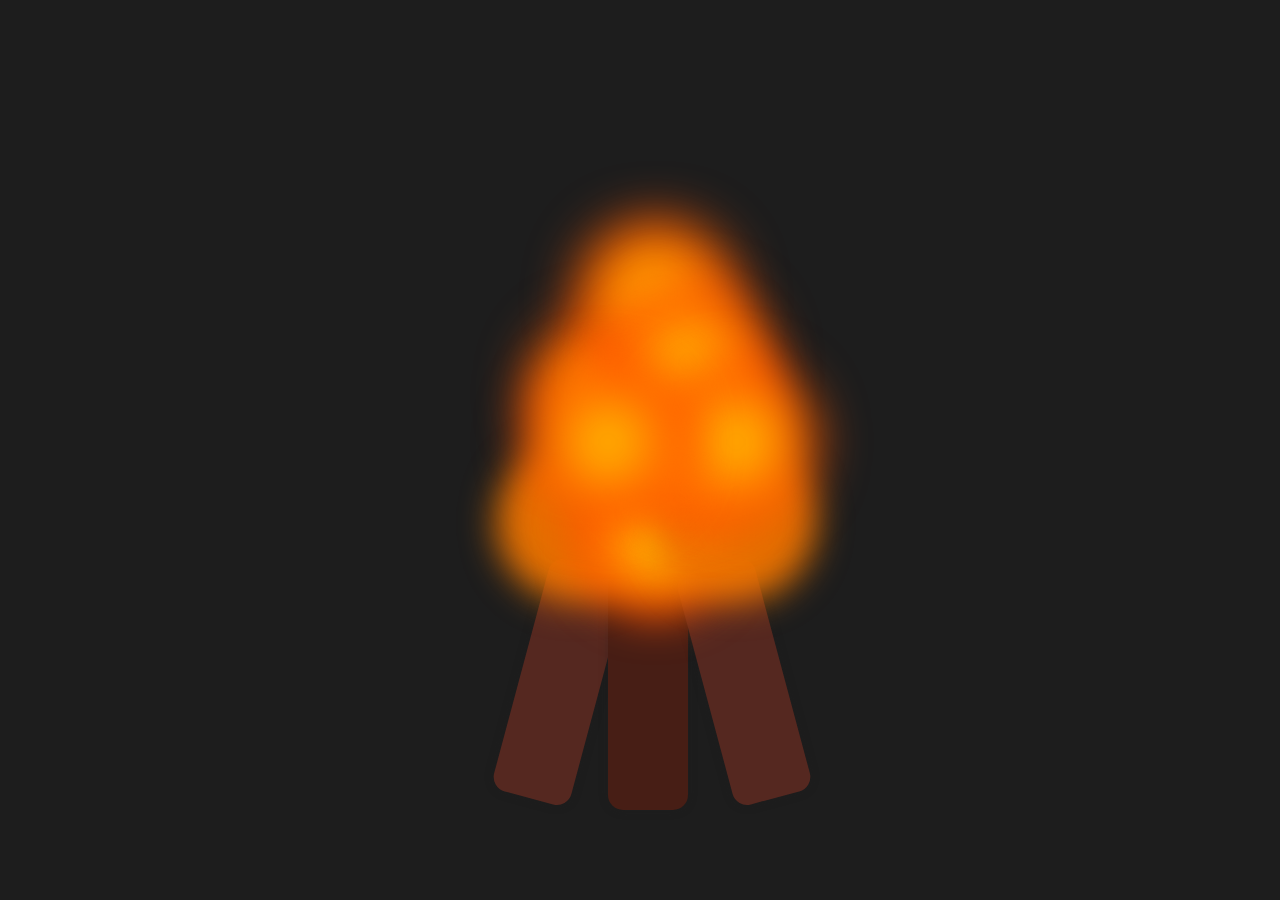
<file: fire/index.html>
<!DOCTYPE html>
<html lang="en">
<head>
    <meta charset="UTF-8">
    <meta http-equiv="X-UA-Compatible" content="IE=edge">
    <meta name="viewport" content="width=device-width, initial-scale=1.0">
    <title>Apii</title>
    <link rel="stylesheet" href="style.css">
</head>
<body>
    <div class="fire">
        <div class="fire-flames">
            <span class="flame"></span>
            <span class="flame"></span>
            <span class="flame"></span>
            <span class="flame"></span>
            <span class="flame"></span>
            <span class="flame"></span>
            <span class="flame"></span>
            <span class="flame"></span>
            <span class="flame"></span>
            <span class="flame"></span>
        </div>
        <div class="wood-path">
            <span class="wood one"></span>
            <span class="wood two"></span>
            <span class="wood three"></span>
        </div>
    </div>
</body>
</html>
</file>
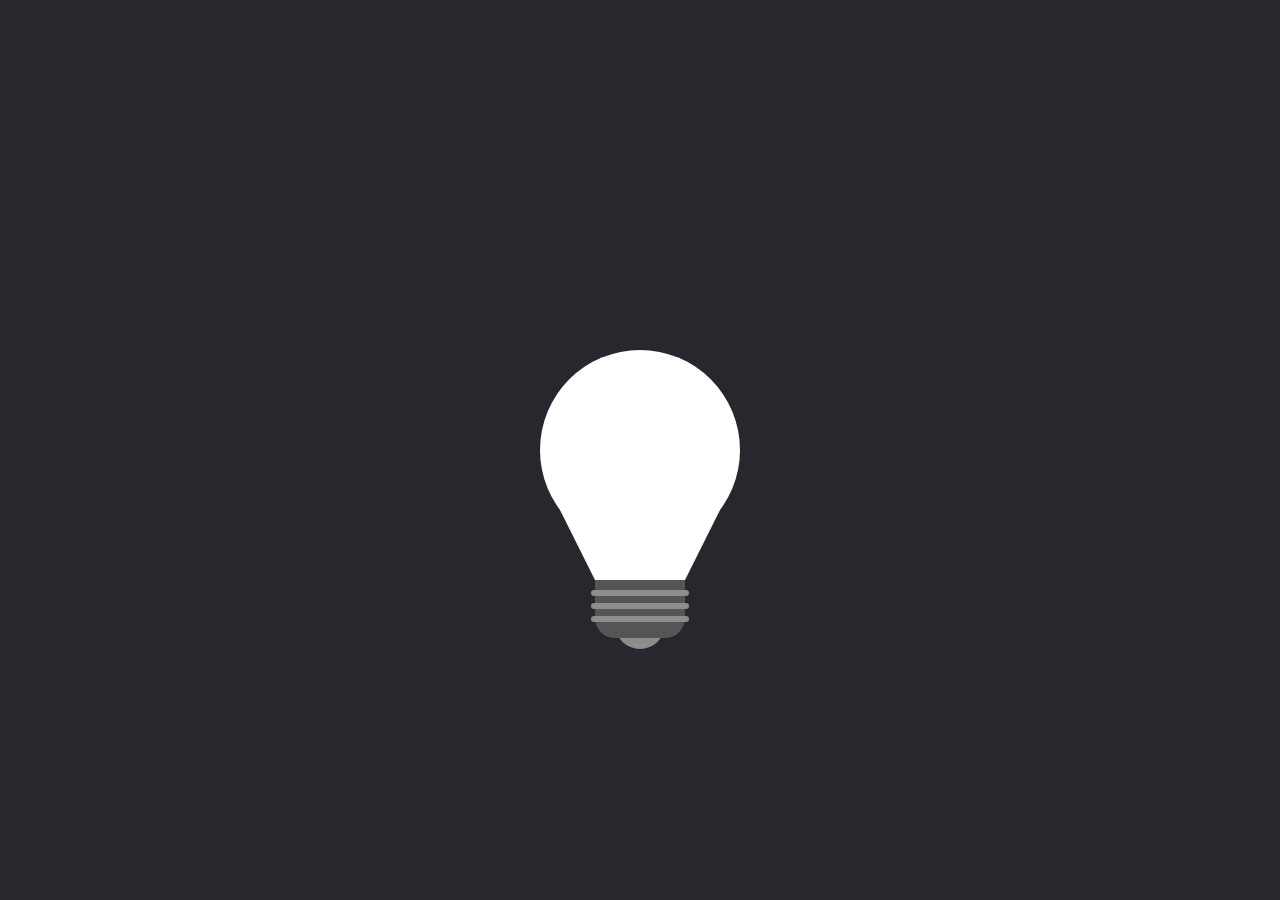
<file: lamp/index.html>
<!DOCTYPE html>
<html lang="en">
<head>
    <meta charset="UTF-8">
    <meta http-equiv="X-UA-Compatible" content="IE=edge">
    <meta name="viewport" content="width=device-width, initial-scale=1.0">
    <title>Lampuu</title>
    <link rel="stylesheet" href="style.css">
</head>
<body>
    <div class="container">
        <input type="checkbox" id="bulb">
        <label for="bulb" class="bulb">
            <span class="bulb-cap"></span>
            <span class="bulb-fotter-contact"></span>
        </label>
    </div>
</body>
</html>
</file>
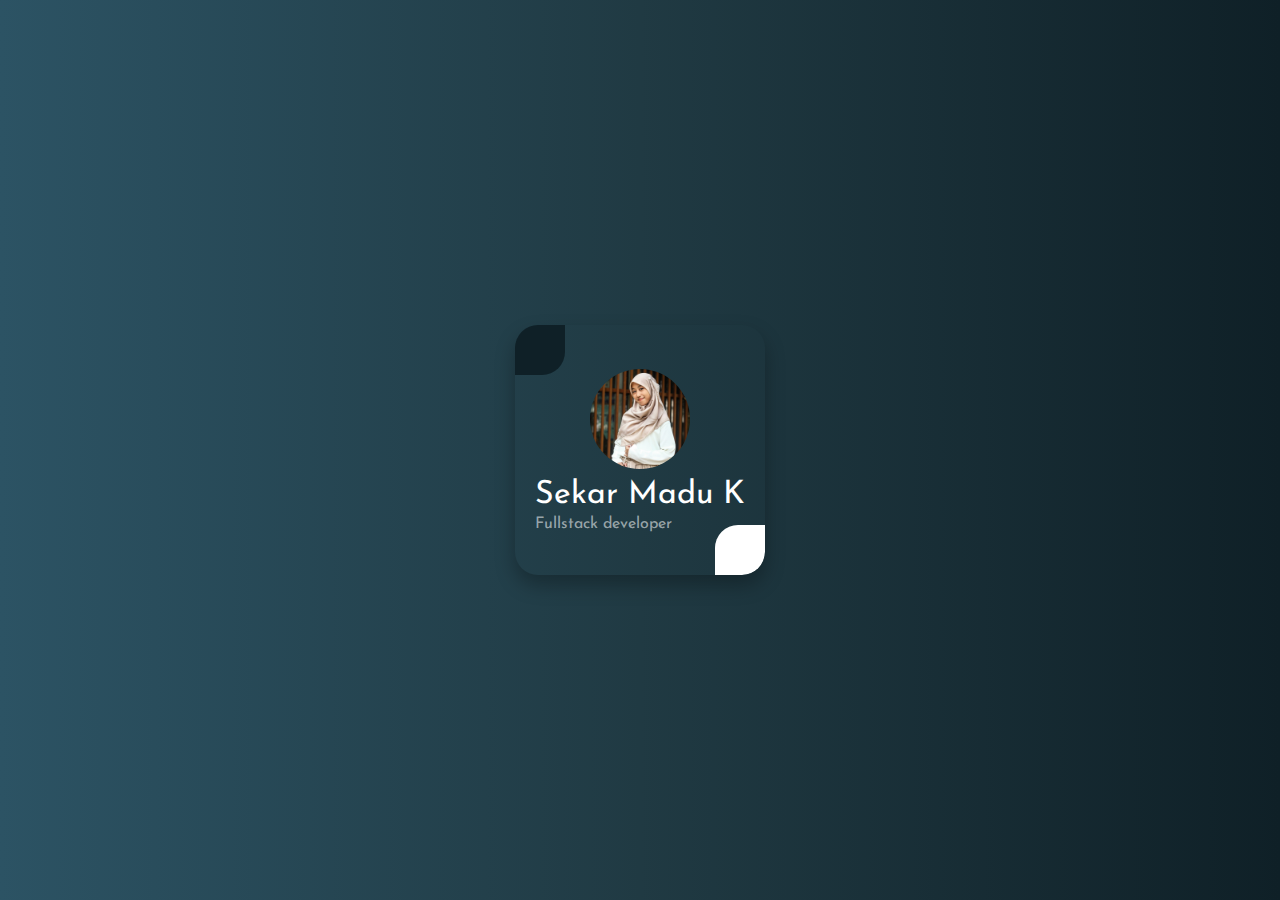
<file: profile-card/index.html>
<!DOCTYPE html>
<html lang="en">
<head>
    <meta charset="UTF-8">
    <meta http-equiv="X-UA-Compatible" content="IE=edge">
    <meta name="viewport" content="width=device-width, initial-scale=1.0">
    <title>MyCard</title>
    <link rel="stylesheet" href="style.css">
    <link rel="stylesheet" href="https://pro.fontawesome.com/releases/v5.10.0/css/all.css" integrity="sha384-AYmEC3Yw5cVb3ZcuHtOA93w35dYTsvhLPVnYs9eStHfGJvOvKxVfELGroGkvsg+p" crossorigin="anonymous"/>
</head>
<body>
    <div class="main center">
        <div class="box center">
            <img src="profile.jpg" alt="">
            <div>
                <p class="user_name">Sekar Madu K</p>
                <p class="skill">Fullstack developer</p>
            </div>
            <div class="arr_container center">
                <i class="fas fa-arrow-right"></i>
            </div>
            <div class="left_container off">
                <p>Skills</p>
                <div class="skills">
                    <div>HTML</div>
                    <div>CSS</div>
                    <div>JS</div>
                    <div>PHP</div>
                    <div>C/C++</div>
                    <div>Python</div>
                </div>
                <div class="icons">
                    <i class="fab fa-github"></i>
                    <i class="fab fa-linkedin"></i>
                    <i class="fab fa-instagram"></i>
                    <i class="fab fa-facebook"></i>
                </div>
                <div class="cancel center">
                    <i class="fas fa-times"></i>
                </div>
            </div>
        </div>
    </div>
<script src="script.js"></script>
</body>
</html>
</file>
<file: fire/style.css>
* {
    margin: 0;
    padding: 0;
}
body {
    background: #1d1d1d;
    height: 100vh;
    display: flex;
    justify-content: center;
    align-items: center;
}
.fire {
    position: relative;
    width: 30rem;
    height: auto;
    display: flex;
    justify-content: center;
    align-items: center;
    flex-direction: column;
    top: 10rem;
}
.fire-flames {
    position: relative;
    display: flex;
    width: 60%;
    height: 10rem;
    bottom: 0;
    z-index: 2;
}
.flame {
    position: absolute;
    width: 10rem;
    height: 10rem;
    bottom: -2rem;
    border-radius: 50%;
    background-image: radial-gradient(rgb(255, 217, 0),
    rgba(255, 0, 0, 0.952));
    background-blend-mode: screen;
    filter: blur(25px);
    animation: flameUP .2s ease-in infinite;
}
.wood-path {
    position: relative;
    width: 50%;
    display: flex;
    justify-content: center;
}
.wood {
    position: relative;
    width: 5rem;
    height: 15rem;
    background: #552820;
    border-radius: 15px;
    box-shadow: 0 0 10px rgba(31, 31, 31, 0.301);
}
.one {
    transform: rotate(15deg);
    bottom: .5rem;
}
.two {
    left: .5rem;
    background: #471e15;
}
.three {
    transform: rotate(-15deg);
    left: 1.5rem;
    bottom: .5rem;
}
@keyframes flameUP {
    0% {
        transform: translateY(0) scale(1);
        opacity: 1;
    }
    100% {
        transform: translateY(-30rem) scale(0);
        opacity: 0;
        height: 30rem;
    }
}
@keyframes boom {
    0% {
        height: 17rem;
    }
    30% {
        height: 15rem;
    }
    75% {
        height: 14rem;
    }
    90% {
        height: 16rem;
    }
    100% {
        height: 17rem;
    }
}
.flame:nth-child(1) {
    filter: blur(17px);
    animation: boom 1s infinite;
    background: rgba(238, 116, 1, 0.952);
}
.flame:nth-child(2) {
    left: 5rem;
    bottom: -3rem;
    filter: blur(20px);
    animation: boom 1s infinite;
}
.flame:nth-child(3) {
    left: 10rem;
    filter: blur(17px);
    animation: boom 1s infinite;
    background: rgba(238, 116, 1, 0.952);
}
.flame:nth-child(4) {
    animation-delay: .5s;
    top: -6rem;
    left: 2rem;
}
.flame:nth-child(5) {
    animation-delay: .6s;
    top: -12rem;
    left: 5rem;
}

.flame:nth-child(6) {
    animation-delay: .9s;
    top: -6rem;
    left: 7rem;
}

.flame:nth-child(7) {
    animation-delay: 1s;
    top: -3rem;
    left: 7rem;
}

.flame:nth-child(8) {
    animation-delay: 1.2s;
    top: -8rem;
    left: 7rem;
}

.flame:nth-child(9) {
    animation-delay: 1.5s;
    top: -3rem;
    left: 10rem;
}

.flame:nth-child(10) {
    animation-delay: 1s;
    top: -3rem;
    left: 2rem;
}
</file>
<file: lamp/style.css>
* {
    margin: 0;
    padding: 0;
    box-sizing: border-box;
}
body {
    background: rgb(39, 39, 46);
    display: flex;
    justify-content: center;
}
.container {
    position: absolute;
    left: 50%;
    top: 50%;
    transform: translate(-50%, -50%);
}

#bulb {
    display: none;
}

.bulb {
    position: absolute;
    display: flex;
    justify-content: center;
    width: 200px;
    height: 200px;
    border-radius: 50%;
    left: 50%;
    top: 40%;
    transform: translate(-50%, -50%);
    background: rgb(255, 255, 255);
    cursor: pointer;
    transition: all 0.3s ease-in-out;
}

.bulb::before {
    position: absolute;
    content: "";
    width: 90px;
    border-top: 70px solid rgb(255, 255, 255);
    border-left: 35px solid transparent;
    border-right: 35px solid transparent;
    bottom: -30px;
    transition: all 0.3s ease-in-out;
    z-index: 4;
}

.bulb-cap {
    position: absolute;
    width: 90px;
    height: 80px;
    background: rgb(85, 85, 85);
    top: 13rem;
    border-radius: 0 0 20px 20px;
    z-index: 2;
}

.bulb-cap::after {
    position: absolute;
    content: "";
    width: 98px;
    height: 6px;
    background: rgb(141, 141, 141);
    top: 40%;
    left: 50%;
    border-radius: 10px;
    transform: translateX(-50%);
    box-shadow: 0 13px 0 0 rgb(141, 141, 141),
    0 26px 0 0 rgb(141, 141, 141);
}

.bulb-fotter-contact {
    content: "";
    position: absolute;
    height: 25px;
    width: 50px;
    background: rgb(141, 141, 141);
    left: 50%;
    bottom: -6.2rem;
    transform: translateX(-50%);
    border-radius: 0 0 50px 50px;
}

#bulb:checked + .bulb {
    background: #ffdf42;
    box-shadow: 0 0 50px 20px rgba(255, 191, 17, 0.9);
    transition: all 0.3s ease-in-out;
}

#bulb:checked + .bulb::before {
    border-top-color: #ffdf42;
}
</file>
<file: profile-card/style.css>
@import url('https://fonts.googleapis.com/css2?family=Josefin+Sans:wght@300;400;500&display=swap');

* {
    margin: 0;
    padding: 0;
    box-sizing: border-box;
    font-family: 'Josefin Sans', sans-serif;
}

body {
    background: linear-gradient(to right, #2c5364, #203a43, #0f2027);
}

.center {
    display: flex;
    justify-content: center;
    align-items: center;
}

.main {
    height: 100vh;
}

.box {
    width: 250px;
    height: 250px;
    box-shadow: 0 10px 20px rgba(0, 0, 0, 0.288);
    border-radius: 23px;
    flex-direction: column;
    color: white;
    position: relative;
    overflow: hidden;
}

.box img {
    width: 100px;
    height: 100px;
    border-radius: 50px;
}

.user_name {
    padding-top: 10px;
    margin-bottom: 5px;
    font-size: 2rem;
}

.skill {
    color: rgba(255, 255, 255, 0.555);
}

.arr_container, .cancel {
    position: absolute;
    width: 50px;
    height: 50px;
    background: white;
    bottom: 0;
    right: 0;
    border-radius: 23px 0 23px 0;
    color: rgb(70, 70, 70);
    font-size: 1.6rem;
    cursor: pointer;
}

.arr_container i {
    transition: all .4s;
}

.arr_container i {
    transform: rotate(45deg);
}

.active_arr {
    transform: translate(80%, 80%);
}

.left_container {
    position: absolute;
    background: #0f2027;
    width: 100%;
    height: 100%;
    border-radius: 23px;
    padding: 40px 0 0 20px;
    transition: all .4s;
}

.off {
    transform: translate(-80%, -80%) rotate(90deg);
}

.active {
    transform: translate(0) rotate(0);
}

.left_container p {
    margin-bottom: 15px;
    font-size: 1.2rem;
}

.left_container .skills div {
    display: inline-block;
    color: rgb(155, 155, 155);
    border: 1px solid rgb(155, 155, 155);
    padding: 5px 10px;
    font-size: .9rem;
    margin: 4px;
}

.left_container .icons {
    font-size: 1.6rem;
    margin-top: 10px;
}

.left_container .icons i {
    color: #cfcfcf;
    cursor: pointer;
    margin-right: 10px;
    transition: all .4s;
}

.left_container .icons i:hover {
    color: #2c5364;
}
</file>
